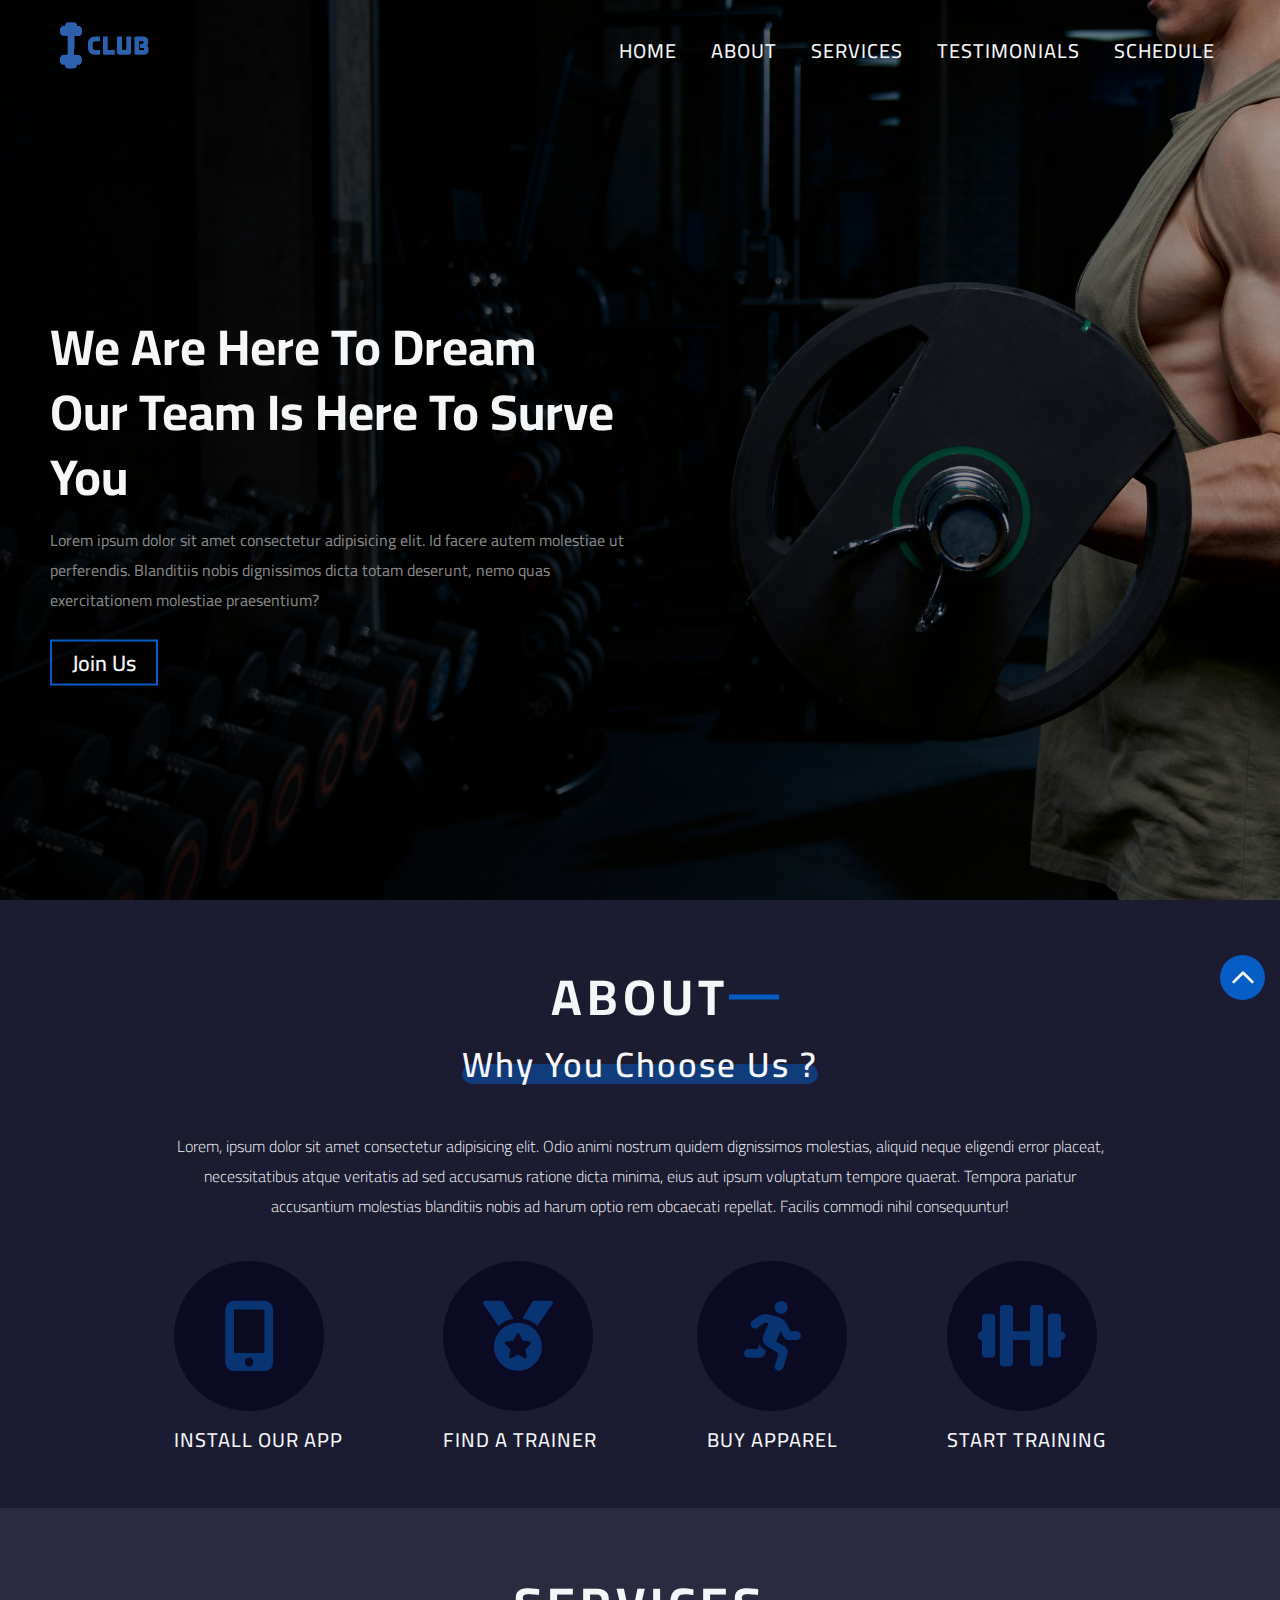
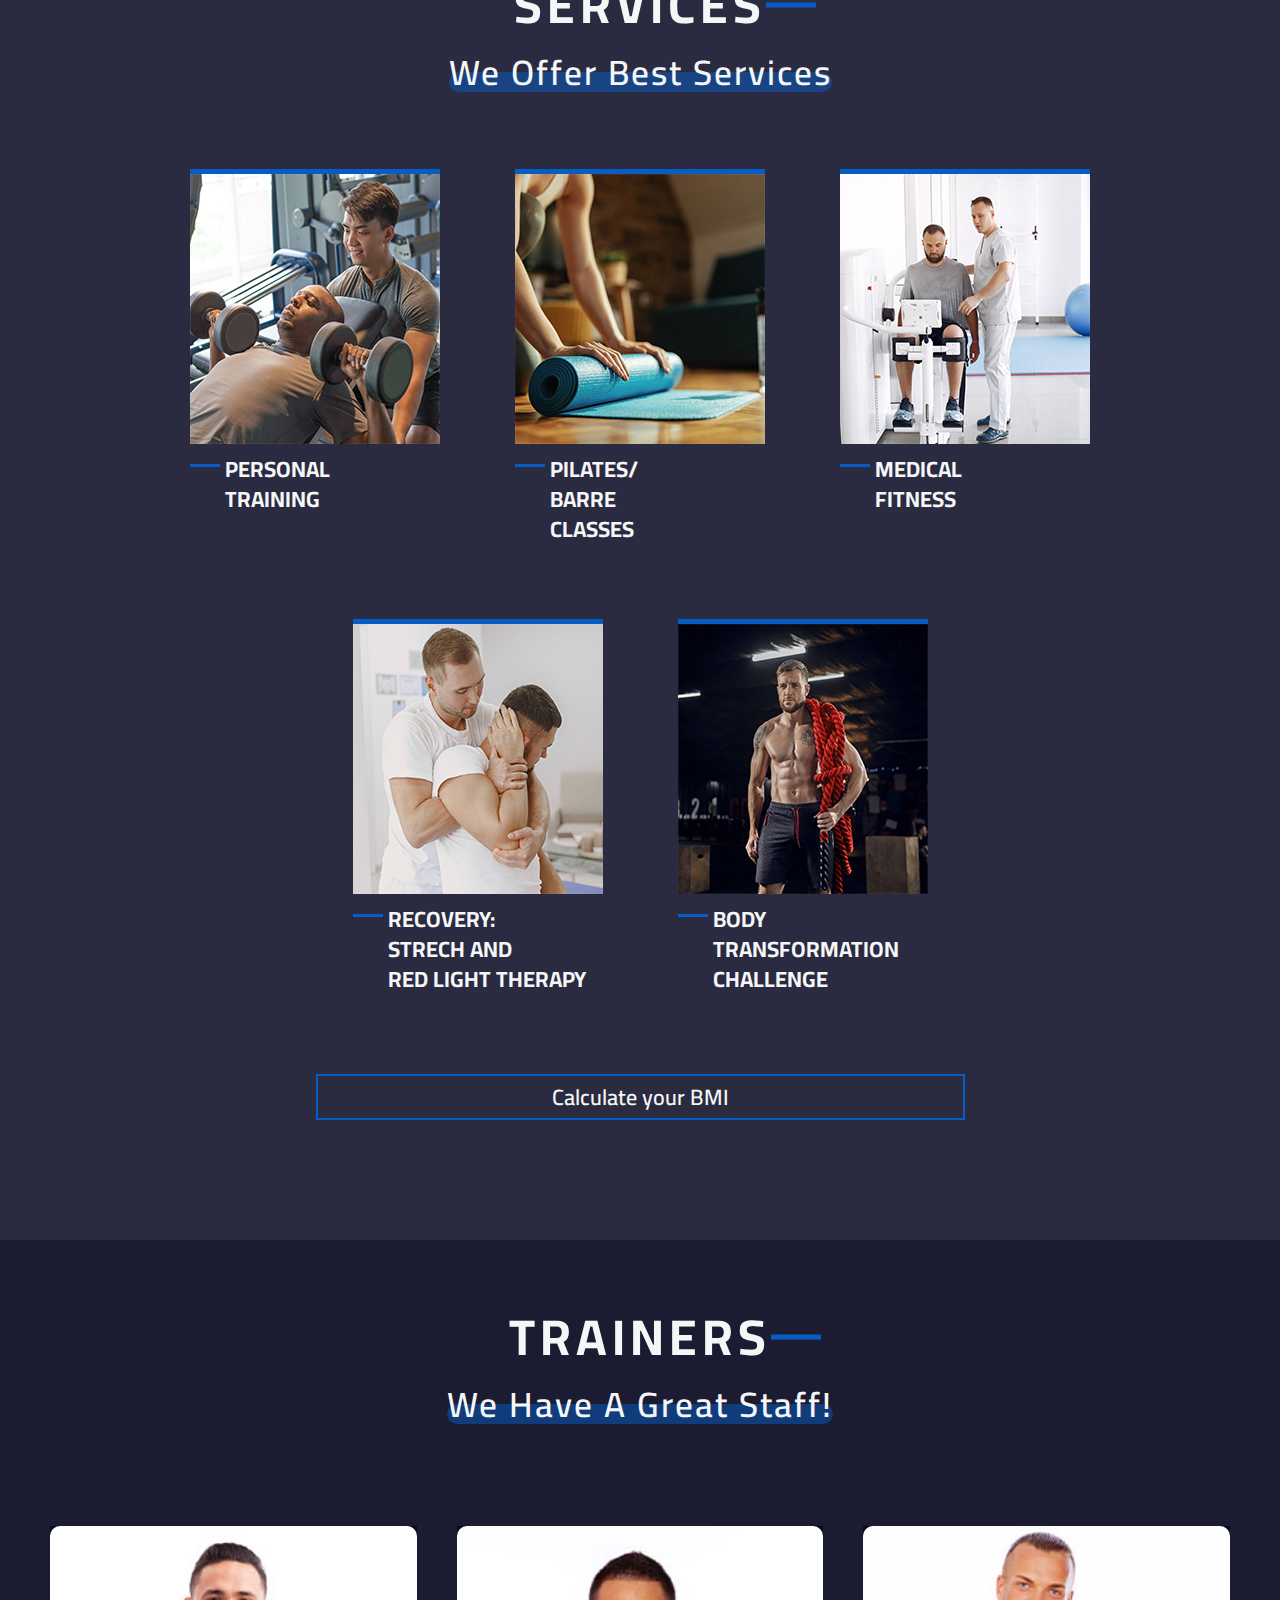
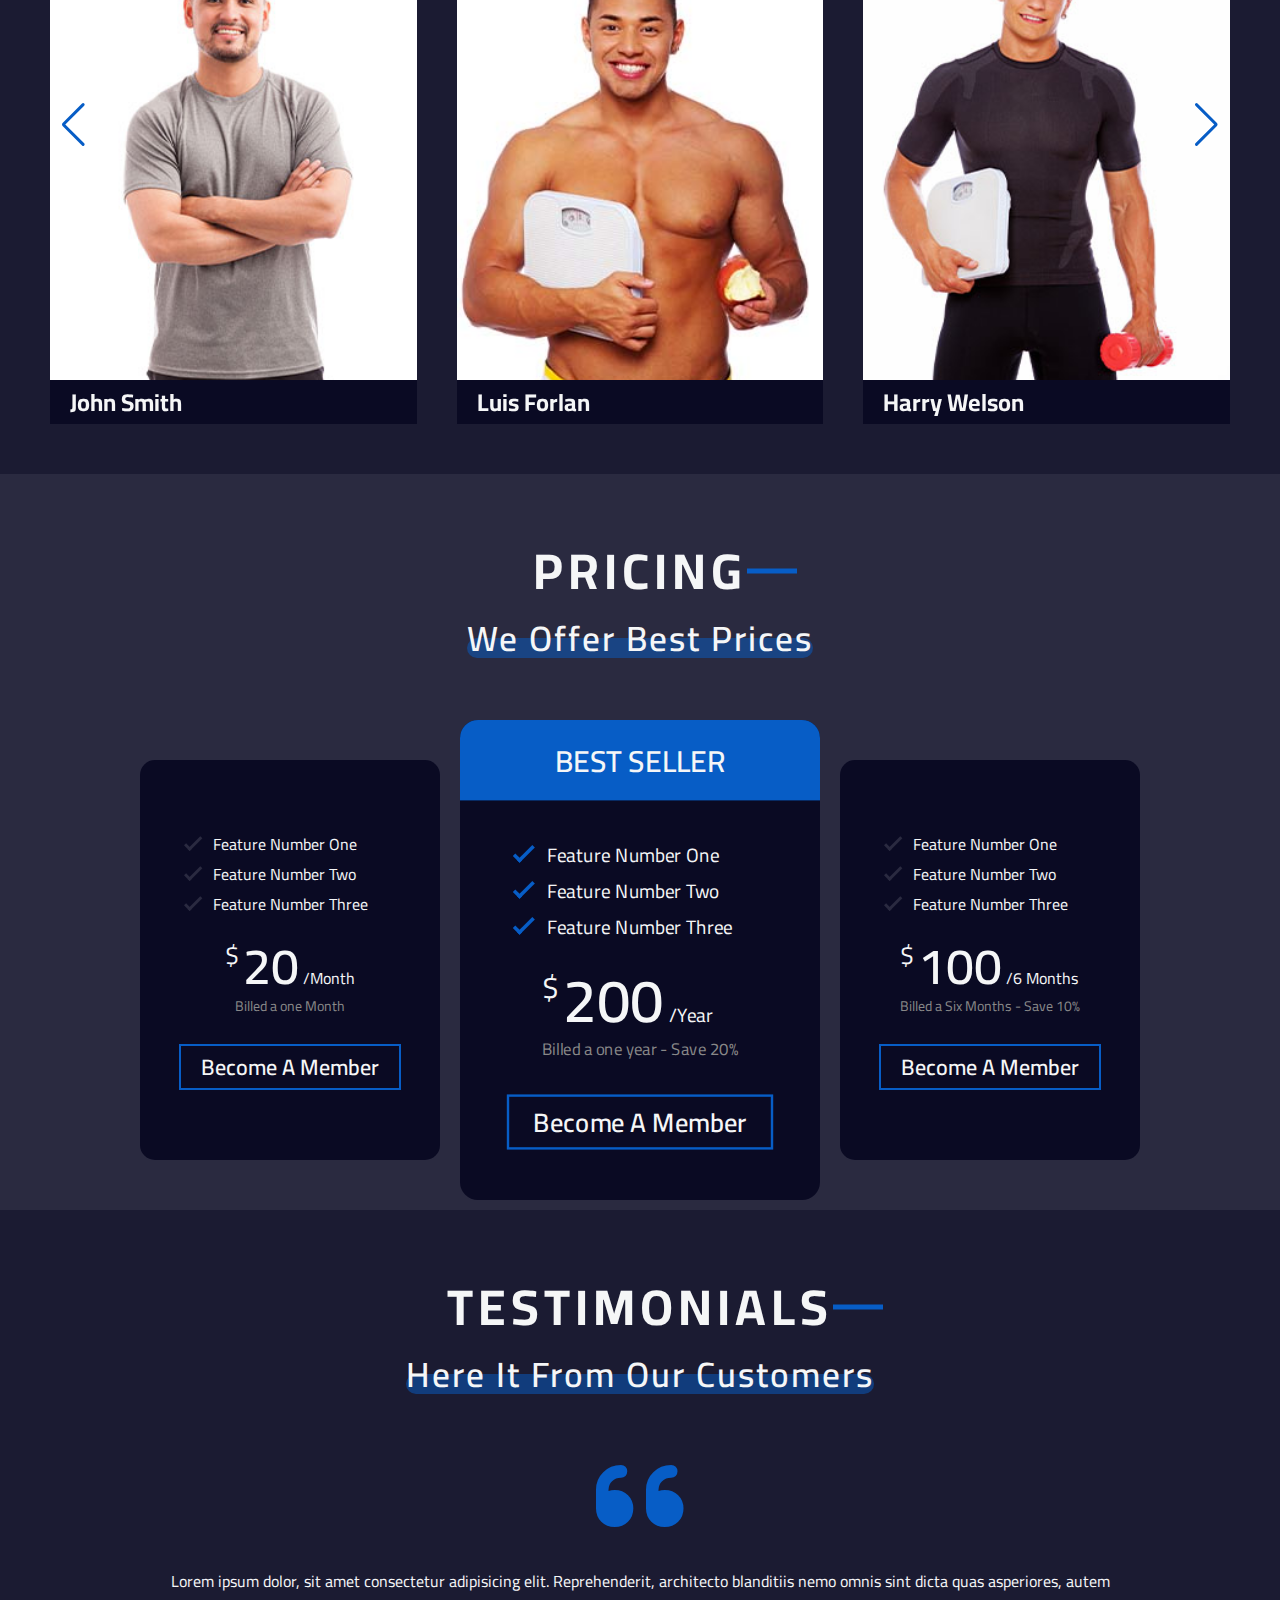
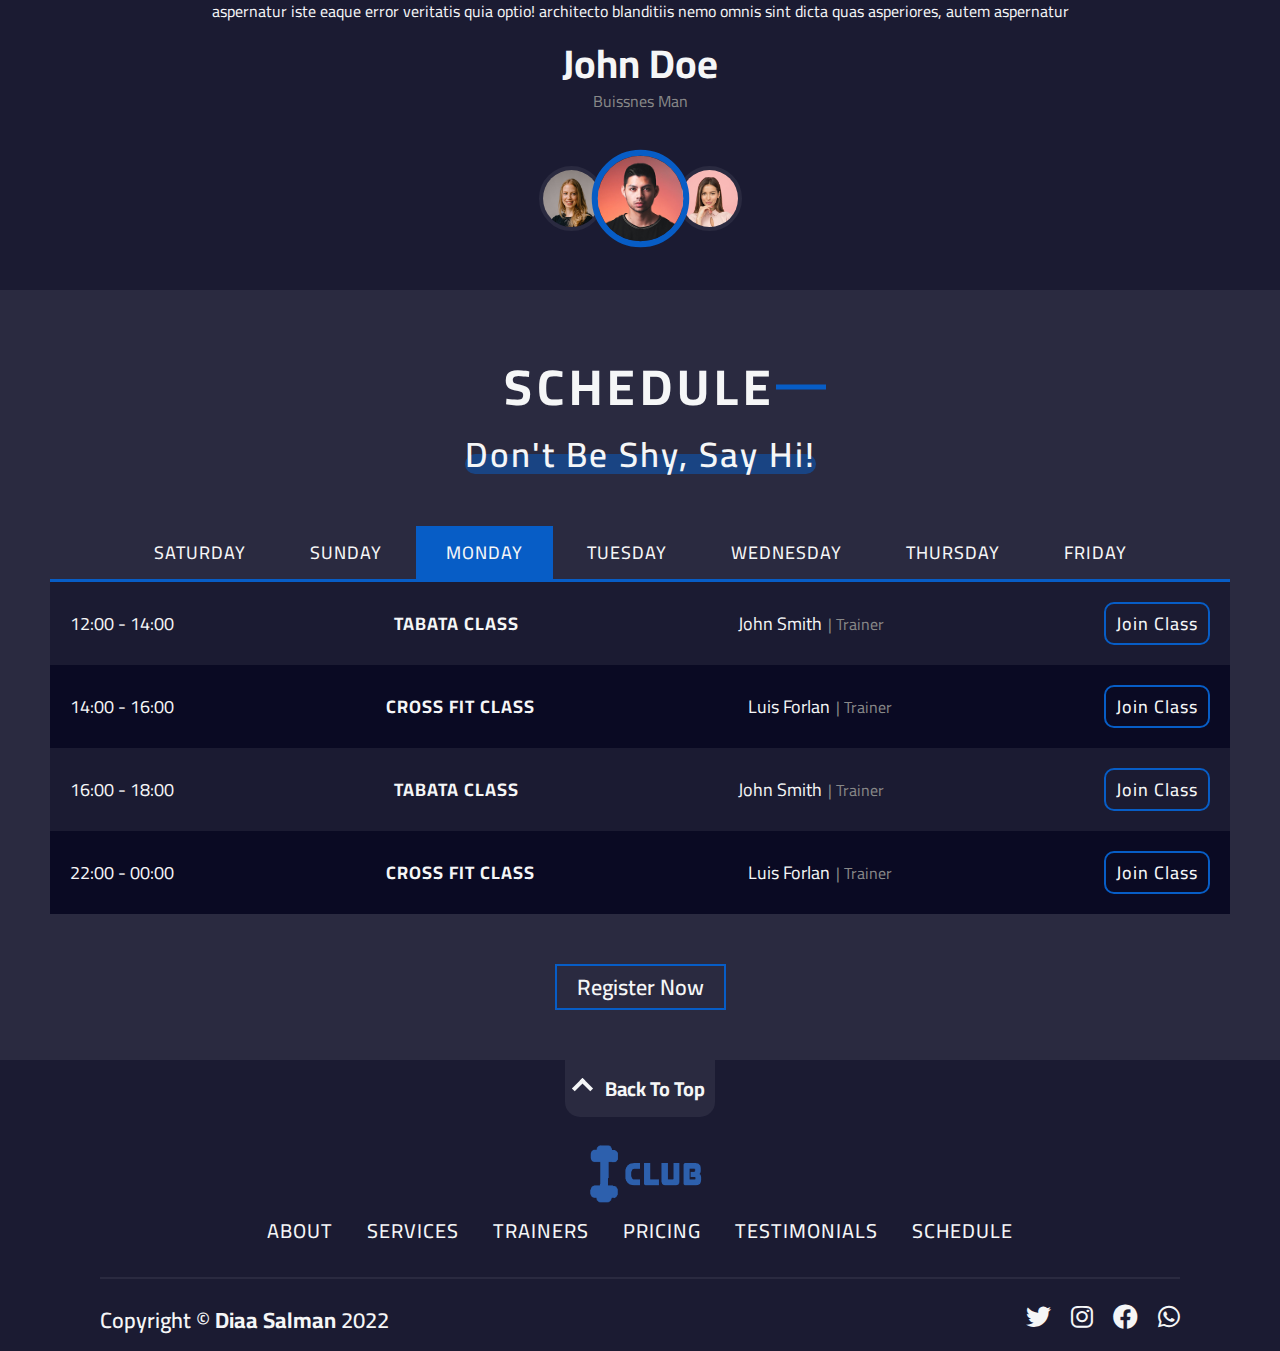
<file: index.html>
<!DOCTYPE html>
<html lang="en">
<head>
    <meta charset="UTF-8">
    <meta http-equiv="X-UA-Compatible" content="IE=edge">
    <meta name="viewport" content="width=device-width, initial-scale=1.0">
    <meta name="description" content="We Are Here To Dream. Our Team Is Here To Serve You.">
    <link rel="stylesheet" href="CSS/all.min.css">
    <link rel="stylesheet" href="https://cdn.jsdelivr.net/npm/swiper@8/swiper-bundle.min.css">
    <link rel="stylesheet" href="CSS/style.css">
    <link rel="icon" type="image/png" href="./assets/Icons/iclub-icon.png">
    <title>I-Club GYM</title>
</head>
<body>
        <!-- Home Section -->
        <header class="home" id="home">
                <!-- START NAV BAR -->
                <nav>
                    <a href="#"><img src="./assets/Images/I-Club.png" alt="logo" class="logo"></a>
                    <ul>
                        <li><a href="#home">Home</a></li>
                        <li><a href="#about">About</a></li>
                        <li><a href="#services">Services</a></li>
                        <li><a href="#test">Testimonials</a></li>
                        <li><a href="#scedule">Schedule</a></li>
                    </ul>
                    <img src="./assets/Icons/hamburger.png" alt="menu-icon" class="menu-icon" id="menu-icon">
                    <div class="overlay" id="overlay">
                        <img src="./assets/Icons/close.png" alt="close-icon" class="close-icon" id="close-icon">
                        <ul>
                            <li><a href="#home">Home</a></li>
                            <li><a href="#about">About</a></li>
                            <li><a href="#services">Services</a></li>
                            <li><a href="#test">Testimonials</a></li>
                            <li><a href="#scedule">Schedule</a></li>
                        </ul>
                    </div>
                </nav>
                <!-- START HOME CONTENT -->
                <div class="content">
                    <div class="info">
                        <h1>We Are Here To Dream <br> Our Team Is Here To Surve You</h1>
                        <p>Lorem ipsum dolor sit amet consectetur adipisicing elit. Id facere
                        autem molestiae ut perferendis. Blanditiis nobis dignissimos dicta totam
                        deserunt, nemo quas exercitationem molestiae praesentium?</p>
                        <a href="#scedule" class="btn">Join Us</a>
                    </div>
                    <div class="image">
                        <img src="./assets/Images/Fitness tracker-rafiki.svg" alt="fitness-tracker">
                    </div>
                    <a href="#home" id="to-top"><img src="./assets/Icons/arrowhead-up.png" alt="arrow-top"></a>
                </div>
        </header>

        <!-- About Section -->
        <section class="about" id="about">
            <div class="title">
                <h1>About</h1>
                <p>Why You Choose Us ?</p>
            </div>
            <div class="about-des">
                <p>Lorem, ipsum dolor sit amet consectetur adipisicing elit. Odio animi nostrum quidem dignissimos molestias, aliquid neque eligendi error placeat,
                necessitatibus atque veritatis ad sed accusamus ratione dicta minima, eius aut ipsum voluptatum tempore quaerat. Tempora pariatur accusantium molestias
                blanditiis nobis ad harum optio rem obcaecati repellat. Facilis commodi nihil consequuntur!</p>
            </div>
            <div class="cards">
                <div class="card">
                    <i class="fa-solid fa-mobile-screen-button"></i>
                    <p>Install  our app</p>
                </div>
                <div class="card">
                    <i class="fa-solid fa-medal"></i>
                    <p>Find A trainer</p>
                </div>
                <div class="card">
                    <i class="fa-solid fa-person-running"></i>
                    <p>buy apparel</p>
                </div>
                <div class="card">
                    <i class="fa-solid fa-dumbbell"></i>
                    <p>Start training</p>
                </div>
            </div>
        </section>
        <!-- Services Section -->
        <section class="services" id="services">
            <div class="title">
                <h1>Services</h1>
                <p>We Offer Best Services</p>
            </div>
            <div class="cards">
                <div class="top-cards">
                    <div class="card">
                        <div class="image"><img src="./assets/Images/test2.jpg" alt="personal training"></div>
                        <p>Personal <br> Training</p>
                    </div>
                    <div class="card">
                        <div class="image"><img src="./assets/Images/test4.jpg" alt="pilates class"></div>
                        <p>Pilates/ <br> Barre <br> Classes </p>
                    </div>
                    <div class="card">
                        <div class="image"><img src="./assets/Images/test.jpg" alt="medical"></div>
                        <p>Medical <br> Fitness</p>
                    </div>
                </div>
                <div class="bottom-cards">
                    <div class="card">
                        <div class="image"><img src="./assets/Images/test3.jpg" alt="recovery"></div>
                        <p>Recovery: <br> Strech and <br> red light therapy</p>
                    </div>
                    <div class="card">
                        <div class="image"><img src="./assets/Images/test5.jpg" alt="transformation"></div>
                        <p>body <br> transformation <br> challenge</p>
                    </div>
                </div>
            </div>
            <a href="./BMI Calculator/index.html" class="btn">Calculate your BMI</a>
        </section>
        <!-- Trainers Section -->
        <section class="trainers" id="trainers">
            <div class="title">
                <h1>Trainers</h1>
                <p>We Have A Great Staff!</p>
            </div>
            <div class="swiper">
                <!-- Additional required wrapper -->
                <div class="swiper-wrapper">
                <!-- Slides -->
                    <div class="swiper-slide">
                        <img src="./assets/Images/trainer-1.jpg" alt="Trainer1">
                        <div class="trainer-info">
                            <h2>John Smith</h2>
                            <p>Tabata Instructor</p>
                            <div class="social-icons">
                                <a href="#"><i class="fa-brands fa-twitter"></i></a> 
                                <a href="#"><i class="fa-brands fa-instagram"></i></a> 
                                <a href="#"><i class="fa-brands fa-whatsapp"></i></a> 
                                <a href="#"><i class="fa-brands fa-facebook"></i></a> 
                            </div>
                        </div>
                    </div>
                    <div class="swiper-slide">
                        <img src="./assets/Images/trainer-2.jpg" alt="Trainer2">
                        <div class="trainer-info">
                            <h2>Luis Forlan</h2>
                            <p>Cross Fit Instructor</p>
                            <div class="social-icons">
                                <a href="#"><i class="fa-brands fa-twitter"></i></a> 
                                <a href="#"><i class="fa-brands fa-instagram"></i></a> 
                                <a href="#"><i class="fa-brands fa-whatsapp"></i></a> 
                                <a href="#"><i class="fa-brands fa-facebook"></i></a> 
                            </div>
                        </div>
                    </div>
                    <div class="swiper-slide">
                        <img src="./assets/Images/trainer-3.jpg" alt="Trainer3">
                        <div class="trainer-info">
                            <h2>Harry Welson</h2>
                            <p>Yoga Instructor</p>
                            <div class="social-icons">
                                <a href="#"><i class="fa-brands fa-twitter"></i></a> 
                                <a href="#"><i class="fa-brands fa-instagram"></i></a> 
                                <a href="#"><i class="fa-brands fa-whatsapp"></i></a> 
                                <a href="#"><i class="fa-brands fa-facebook"></i></a> 
                            </div>
                        </div>
                    </div>
                </div>
                <!-- If we need pagination -->
                <div class="swiper-pagination"></div>
            
                <!-- If we need navigation buttons -->
                <div class="swiper-button-prev"></div>
                <div class="swiper-button-next"></div>
            </div>
        </section>
        <!-- Prices Section -->
        <section class="prices" id="prices">
            <div class="title">
                <h1>Pricing</h1>
                <p>We Offer Best Prices</p>
            </div>
            <div class="cards">
                <div class="card">
                    <div class="info-active">
                        <div class="features">
                            <p>Feature Number One</p>
                            <p>Feature Number Two</p>
                            <p>Feature Number Three</p>
                        </div>
                        <div class="price">
                            <span class="dollar">$</span> <span class="number">20</span> <span class="per">/Month</span>
                            <p class="feature">Billed a one Month</p>
                        </div>
                        <a href="#scedule" class="btn">Become A Member</a>
                    </div>
                </div>
                <div class="card active">
                    <div class="best">BEST SELLER</div>
                    <div class="info-active">
                        <div class="features">
                            <p>Feature Number One</p>
                            <p>Feature Number Two</p>
                            <p>Feature Number Three</p>
                        </div>
                        <div class="price">
                            <span class="dollar">$</span> <span class="number">200</span> <span class="per">/Year</span>
                            <p class="feature">Billed a one year - Save 20%</p>
                        </div>
                        <a href="#scedule" class="btn">Become A Member</a>
                    </div>
                </div>
                <div class="card">
                    <div class="info-active">
                        <div class="features">
                            <p>Feature Number One</p>
                            <p>Feature Number Two</p>
                            <p>Feature Number Three</p>
                        </div>
                        <div class="price">
                            <span class="dollar">$</span> <span class="number">100</span> <span class="per">/6 Months</span>
                            <p class="feature">Billed a Six Months - Save 10%</p>
                        </div>
                        <a href="#scedule" class="btn">Become A Member</a>
                    </div>
                </div>
            </div>
        </section>
        <!-- Testominals Section -->
        <section class="test" id="test">
            <div class="title">
                <h1>Testimonials</h1>
                <p>Here It From Our Customers</p>
            </div>
            <div class="review">
                <div class="user-text">
                    <i class="fa-solid fa-quote-left"></i>
                    <p class="message">Lorem ipsum dolor sit, amet consectetur adipisicing elit. Temporibus animi vero repudiandae saepe architecto aspernatur odio, optio hic aliquid omnis possimus fugiat quia id quibusdam.</p>
                    <h2 class="name">Marry Welliam</h2>
                    <p class="name-job">CEO Humble</p>
                </div>
                <div class="user-text active-text">
                    <i class="fa-solid fa-quote-left"></i>
                    <p class="message active-text">Lorem ipsum dolor, sit amet consectetur adipisicing elit. Reprehenderit,
                    architecto blanditiis nemo omnis sint dicta quas asperiores, autem aspernatur iste eaque error veritatis quia optio!
                    architecto blanditiis nemo omnis sint dicta quas asperiores, autem aspernatur</p>
                    <h2 class="name">John Doe</h2>
                    <p class="name-job">Buissnes Man</p>
                </div>
                <div class="user-text">
                    <i class="fa-solid fa-quote-left"></i>
                    <p class="message">Lorem, ipsum dolor sit amet consectetur adipisicing elit. Voluptatem consectetur ipsam dolor deserunt sed! Unde cum libero et sunt. Nisi quae fugiat aspernatur optio assumenda consequuntur odio odit. Voluptates, vero?</p>
                    <h2 class="name">Sally Cooper</h2>
                    <p class="name-job">Buissnes Woman</p>
                </div>
                <div class="images">
                    <img src="./assets/Images/user-1.jpg" alt="customer1" class="user-img" onclick="showReview()">
                    <img src="./assets/Images/user-2.jpg" alt="customer2" class="active user-img" onclick="showReview()">
                    <img src="./assets/Images/user-3.jpg" alt="customer3" class="user-img" onclick="showReview()">
                </div>
            </div>
        </section>
        <!-- Contact Section -->
        <section class="scedule" id="scedule">
            <div class="title">
                <h1>Schedule</h1>
                <p>Don't Be Shy, Say Hi!</p>
                <div class="container">
                    <div class="days">
                        <span data-cat=".sat">Saturday</span>
                        <span data-cat=".sun">Sunday</span>
                        <span data-cat=".mon" class="active-tab">Monday</span>
                        <span data-cat=".tues">Tuesday</span>
                        <span data-cat=".wed">Wednesday</span>
                        <span data-cat=".thur">Thursday</span>
                        <span data-cat=".fri">Friday</span>
                    </div>
                    <div class="calender sat">
                        <div class="record odd">
                            <p class="time">12:00 - 14:00</p>
                            <p class="class">Tabata Class</p>
                            <p class="trainer">John Smith <span>|  Trainer</span></p>
                            <a href="#">Join Class</a>
                        </div>
                        <div class="record even">
                            <p class="time">14:00 - 16:00</p>
                            <p class="class">Cross Fit Class</p>
                            <p class="trainer">Luis Forlan <span>| Trainer</span></p>
                            <a href="#">Join Class</a>
                        </div>
                        <div class="record odd">
                            <p class="time">16:00 - 18:00</p>
                            <p class="class">Tabata Class</p>
                            <p class="trainer">John Smith <span>| Trainer</span></p>
                            <a href="#">Join Class</a>
                        </div>
                        <div class="record even">
                            <p class="time">18:00 - 20:00</p>
                            <p class="class">Cross Fit Class</p>
                            <p class="trainer">Luis Forlan <span>| Trainer</span></p>
                            <a href="#">Join Class</a>
                        </div>
                        </div>
                    <div class="calender sun">
                        <div class="record odd">
                            <p class="time">12:00 - 14:00</p>
                            <p class="class">Cross Fit Class</p>
                            <p class="trainer">Luis Forlan <span>| Trainer</span></p>
                            <a href="#">Join Class</a>
                        </div>
                        <div class="record even">
                            <p class="time">14:00 - 16:00</p>
                            <p class="class">Tabata Class</p>
                            <p class="trainer">John Smith <span>| Trainer</span></p>
                            <a href="#">Join Class</a>
                        </div>
                        <div class="record odd">
                            <p class="time">16:00 - 18:00</p>
                            <p class="class">Tabata Class</p>
                            <p class="trainer">John Smith <span>| Trainer</span></p>
                            <a href="#">Join Class</a>
                        </div>
                        <div class="record even">
                            <p class="time">18:00 - 20:00</p>
                            <p class="class">Cross Fit Class</p>
                            <p class="trainer">Luis Forlan <span>| Trainer</span></p>
                            <a href="#">Join Class</a>
                        </div>
                        </div>
                    <div class="calender mon active-day">
                        <div class="record odd">
                            <p class="time">12:00 - 14:00</p>
                            <p class="class">Tabata Class</p>
                            <p class="trainer">John Smith <span>|  Trainer</span></p>
                            <a href="#">Join Class</a>
                        </div>
                        <div class="record even">
                            <p class="time">14:00 - 16:00</p>
                            <p class="class">Cross Fit Class</p>
                            <p class="trainer">Luis Forlan <span>| Trainer</span></p>
                            <a href="#">Join Class</a>
                        </div>
                        <div class="record odd">
                            <p class="time">16:00 - 18:00</p>
                            <p class="class">Tabata Class</p>
                            <p class="trainer">John Smith <span>| Trainer</span></p>
                            <a href="#">Join Class</a>
                        </div>
                        <div class="record even">
                            <p class="time">22:00 - 00:00</p>
                            <p class="class">Cross Fit Class</p>
                            <p class="trainer">Luis Forlan <span>| Trainer</span></p>
                            <a href="#">Join Class</a>
                        </div>
                    </div>
                    <div class="calender tues">
                        <div class="record odd">
                            <p class="time">12:00 - 14:00</p>
                            <p class="class">Tabata Class</p>
                            <p class="trainer">John Smith <span>|  Trainer</span></p>
                            <a href="#">Join Class</a>
                        </div>
                        <div class="record even">
                            <p class="time">14:00 - 16:00</p>
                            <p class="class">Cross Fit Class</p>
                            <p class="trainer">Luis Forlan <span>| Trainer</span></p>
                            <a href="#">Join Class</a>
                        </div>
                        <div class="record odd">
                            <p class="time">16:00 - 18:00</p>
                            <p class="class">Tabata Class</p>
                            <p class="trainer">John Smith <span>| Trainer</span></p>
                            <a href="#">Join Class</a>
                        </div>
                        <div class="record even">
                            <p class="time">18:00 - 20:00</p>
                            <p class="class">Cross Fit Class</p>
                            <p class="trainer">Luis Forlan <span>| Trainer</span></p>
                            <a href="#">Join Class</a>
                        </div>
                        <div class="record odd">
                            <p class="time">20:00 - 22:00</p>
                            <p class="class">Tabata Class</p>
                            <p class="trainer">John Smith <span>| Trainer</span></p>
                            <a href="#">Join Class</a>
                        </div>
                        <div class="record even">
                            <p class="time">22:00 - 00:00</p>
                            <p class="class">Cross Fit Class</p>
                            <p class="trainer">Luis Forlan <span>| Trainer</span></p>
                            <a href="#">Join Class</a>
                        </div>
                    </div>
                    <div class="calender wed">
                        <div class="record odd">
                            <p class="time">16:00 - 18:00</p>
                            <p class="class">Tabata Class</p>
                            <p class="trainer">John Smith <span>| Trainer</span></p>
                            <a href="#">Join Class</a>
                        </div>
                        <div class="record even">
                            <p class="time">18:00 - 20:00</p>
                            <p class="class">Yoga Class</p>
                            <p class="trainer">Harry Welson <span>| Trainer</span></p>
                            <a href="#">Join Class</a>
                        </div>
                        <div class="record odd">
                            <p class="time">20:00 - 22:00</p>
                            <p class="class">Tabata Class</p>
                            <p class="trainer">John Smith <span>| Trainer</span></p>
                            <a href="#">Join Class</a>
                        </div>
                        <div class="record even">
                            <p class="time">22:00 - 00:00</p>
                            <p class="class">Cross Fit Class</p>
                            <p class="trainer">Luis Forlan <span>| Trainer</span></p>
                            <a href="#">Join Class</a>
                        </div>
                    </div>
                    <div class="calender thur">
                        <div class="record odd">
                            <p class="time">12:00 - 14:00</p>
                            <p class="class">Yoga Class</p>
                            <p class="trainer">Harry Welson <span>| Trainer</span></p>
                            <a href="#">Join Class</a>
                        </div>
                        <div class="record even">
                            <p class="time">14:00 - 16:00</p>
                            <p class="class">Cross Fit Class</p>
                            <p class="trainer">Luis Forlan <span>| Trainer</span></p>
                            <a href="#">Join Class</a>
                        </div>
                        <div class="record odd">
                            <p class="time">16:00 - 18:00</p>
                            <p class="class">Yoga Class</p>
                            <p class="trainer">Harry Welson <span>| Trainer</span></p>
                            <a href="#">Join Class</a>
                        </div>
                        <div class="record even">
                            <p class="time">18:00 - 20:00</p>
                            <p class="class">Cross Fit Class</p>
                            <p class="trainer">Luis Forlan <span>| Trainer</span></p>
                            <a href="#">Join Class</a>
                        </div>
                        <div class="record odd">
                            <p class="time">20:00 - 22:00</p>
                            <p class="class">Tabata Class</p>
                            <p class="trainer">John Smith <span>| Trainer</span></p>
                            <a href="#">Join Class</a>
                        </div>
                    </div>
                    <div class="calender fri">
                        <div class="record odd">
                            <p class="time">12:00 - 14:00</p>
                            <p class="class">Tabata Class</p>
                            <p class="trainer">John Smith <span>|  Trainer</span></p>
                            <a href="#">Join Class</a>
                        </div>
                        <div class="record even">
                            <p class="time">14:00 - 16:00</p>
                            <p class="class">Cross Fit Class</p>
                            <p class="trainer">Luis Forlan <span>| Trainer</span></p>
                            <a href="#">Join Class</a>
                        </div>
                        <div class="record odd">
                            <p class="time">16:00 - 18:00</p>
                            <p class="class">Yoga Class</p>
                            <p class="trainer">Harry Welson <span>| Trainer</span></p>
                            <a href="#">Join Class</a>
                        </div>
                        <div class="record even">
                            <p class="time">18:00 - 20:00</p>
                            <p class="class">Cross Fit Class</p>
                            <p class="trainer">Luis Forlan <span>| Trainer</span></p>
                            <a href="#">Join Class</a>
                        </div>
                        <div class="record odd">
                            <p class="time">20:00 - 22:00</p>
                            <p class="class">Tabata Class</p>
                            <p class="trainer">John Smith <span>| Trainer</span></p>
                            <a href="#">Join Class</a>
                        </div>
                        <div class="record even">
                            <p class="time">22:00 - 00:00</p>
                            <p class="class">Yoga Class</p>
                            <p class="trainer">Harry Welson <span>| Trainer</span></p>
                            <a href="#">Join Class</a>
                        </div>
                    </div>
                </div>
                <a href="#" class="btn">Register Now</a>
            </div>
        </section>
        <!-- Footer Section -->
        <footer>
            <div class="top">
                <a href="#home"><span></span>Back To Top</a>
            </div>
            <nav>
                <a href="#"><img src="./assets/Images/I-Club.png" alt="logo" class="logo"></a>
                <ul>
                    <li><a href="#about">About</a></li>
                    <li><a href="#services">Services</a></li>
                    <li><a href="#trainers">Trainers</a></li>
                    <li><a href="#prices">Pricing</a></li>
                    <li><a href="#test">Testimonials</a></li>
                    <li><a href="#scedule">Schedule</a></li>
                </ul>
            </nav>
            <div class="copyright">
                <p class="copy">Copyright &copy; <a href="https://www.facebook.com/diaa.msalman.9">Diaa Salman</a> 2022 </p>
                <div class="social-links">
                    <a href="#"><i class="fa-brands fa-twitter"></i></a> 
                    <a href="#"><i class="fa-brands fa-instagram"></i></a> 
                    <a href="#"><i class="fa-brands fa-facebook"></i></a> 
                    <a href="#"><i class="fa-brands fa-whatsapp"></i></a> 
                </div>
            </div>
        </footer>

        <script src="https://cdn.jsdelivr.net/npm/swiper@8/swiper-bundle.min.js"></script>
        <script src="main.js"></script>
</body>
</html>
</file>
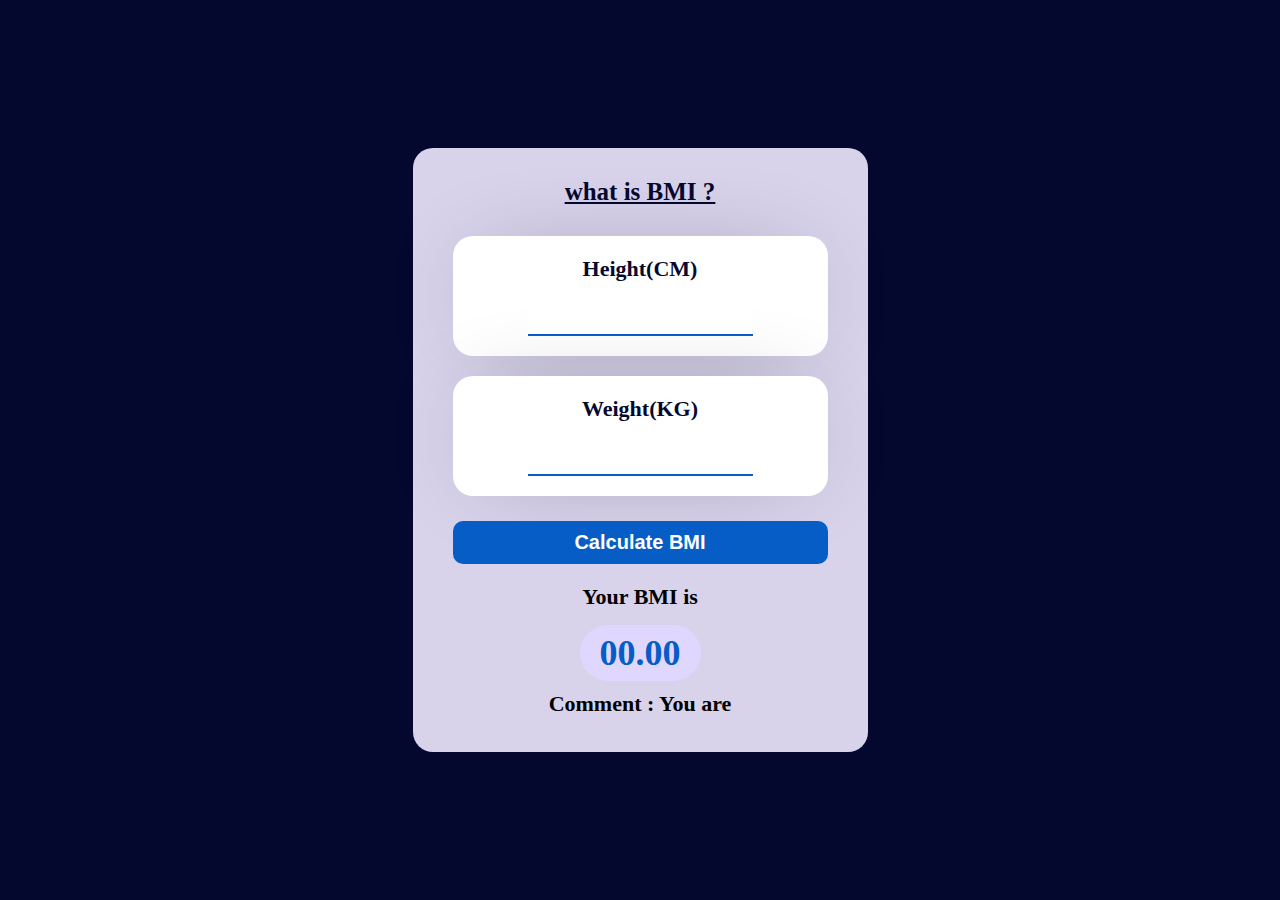
<file: BMI Calculator/index.html>
<!DOCTYPE html>
<html lang="en">
<head>
    <meta charset="UTF-8">
    <meta http-equiv="X-UA-Compatible" content="IE=edge">
    <meta name="viewport" content="width=device-width, initial-scale=1.0">
    <link rel="stylesheet" href="style.css">
    <link rel="icon" type="image/png" href="../assets/Icons/iclub-icon.png">
    <title>BMI Calculator</title>
</head>
<body>
    <div class="container">
        <div class="box">
            <a href="https://www.nhs.uk/common-health-questions/lifestyle/what-is-the-body-mass-index-bmi/" target="_blank" class="ques">what is BMI ?</a>
            <div class="content">
                <div class="input">
                    <label for="height">Height(CM)</label>
                    <input type="number" min="0" id="height">
                </div>
                <div class="input">
                    <label for="weight">Weight(KG)</label>
                    <input type="number" min="0" id="weight">
                </div>
                <button id="calculator">Calculate BMI</button>
            </div>
            <div class="result">
                <p>Your BMI is</p>
                <div id="result">00.00</div>
                <p class="comment">Comment : You are <span id="comment"></span></p>
            </div>
        </div>
    </div>
    
    <script src="main.js"></script>
</body> 
</html>
</file>
<file: CSS/style.css>
@import url('https://fonts.googleapis.com/css2?family=Cairo:wght@300;400;500;600;700;800&display=swap');
:root {
    --main-color: #075dc6;
    --text-bg: rgb(7, 93, 198, 0.5);
    --bg-color: #1b1b32;
    --second-bg: #2a2a40;
    --cards: #0a0a23;
    --light-text: #f5f6f7;
    --dark-text: #888;
}
* {
    padding: 0;
    margin: 0;
    scroll-behavior: smooth;
    box-sizing: border-box;
}
body {
    font-family: 'Cairo', sans-serif;;
}
body::-webkit-scrollbar{
    display: none;
}
/******************************************** Home Page ********************************************/
header {
    width: 100%;
    height: 100vh;
    background-image: linear-gradient(to right, rgb(0,0,0,0.9), rgb(0,0,0,0.3)), url(../assets/Images/main-bg.jpg);
    background-position: center;
    background-repeat: no-repeat;
    background-size: cover;
    padding: 0 150px;
}

/* Start Nav Bar */
header nav,
footer nav {
    display: flex;
    align-items: center;
    justify-content: space-between;
    height: 100px;
}
header nav img {
    width: 100px;
    height: 100%;
}
header nav ul li,
footer nav ul li {  
    list-style: none;
    display: inline-block;
    margin-right: 15px;
    margin-left: 15px;
    position: relative;
}
header nav ul li a,
footer nav ul li a {
    text-decoration: none;
    color: var(--light-text);
    font-size: 20px;
    font-weight: 500;
    transition: 0.3s;
    text-transform: uppercase;
    letter-spacing: 1px;
}
header nav ul li::before{
    content: "";
    position: absolute;
    bottom: -3px;
    width: 0;
    height: 3px;
    background-color: var(--main-color);
    transition: 0.3s;
}
header nav ul li:hover::before {
    width: 100%;
}
header nav ul a:hover{
    color: var(--main-color);
}
.menu-icon {
    display: none;
}
.overlay {
    height: 100%;
    position: fixed;
    top: 0;
    left: -100%;
    background-color: rgba(0, 0, 0, 0.7);
    z-index: 5000;
    display: flex;
    align-content: center;
    justify-content: center;
    flex-direction: column;
    transition: 0.5s;
}
.overlay ul {
    display: grid;
    justify-content: center;
    align-content: center;
    text-align: center;
}
.overlay ul li {
    margin: 30px 0;
}
.overlay ul li:hover::before {
    width: 0;
}
.overlay img {
    width: 30px;
    height: 30px;
    position: absolute;
    top: 30px;
    left: 30px;
    cursor: pointer;
}

/* Start Home Content */
.content {
    height: calc(100vh - 100px);
    position: relative;
}
.content .info {
    width: 50%;
    position: absolute;
    top: 50%;
    transform: translateY(-50%);
}
.content .info h1 {
    color: var(--light-text);
    font-size: 50px;
    line-height: 65px;
}
.content .info p {
    color: var(--dark-text);
    margin: 15px 0;
}
.content .image {
    display: none;
}
.btn {
    text-decoration: none;
    color: var(--light-text);
    border: 2px solid var(--main-color);
    padding: 0 20px;
    font-size: 22px;
    font-weight: 600;
    margin-top: 10px;
    transition: .3s;
    display: inline-block;
    position: relative;
    z-index: 123;
}
.btn::before {
    content: "";
    position: absolute;
    left: -2px;
    top: 0;
    height: calc(100% + 2px);
    width: 0;
    background-color: var(--main-color);
    z-index: -1;
    transition: .3s;
}
.btn:hover::before{
    width: calc(100% + 4px);
}
#to-top {
    display: flex;
    align-items: center;
    justify-content: center;
    position: fixed;
    background-color: var(--main-color);
    width: 45px;
    height: 45px;
    border-radius: 50%;
    transition: 0.3s;
    bottom: -100px;
    right: 15px;
    z-index: 999;
    cursor: pointer;
}
#to-top:hover {
    background-color: #154dbe;
}
/******************************************** About Page ********************************************/
.about,
.trainers,
.test,
footer {
    background-color: var(--bg-color);
    padding: 50px 150px;
}
.title {
    text-align: center;
    color: var(--light-text);
}
.title h1 {
    font-size: 50px;
    text-transform: uppercase;
    letter-spacing: 5px;
    position: relative;
}
.title h1::after {
    content: '';
    position: absolute;
    top: 50%;
    transform: translateY(-50%);
    width: 50px;
    height: 5px;
    background-color: var(--main-color);
}
.title > p {
    font-size: 35px;
    line-height: 20px;
    font-weight: 600;
    letter-spacing: 2px;
    display: inline-block;
    z-index: 12;
    position: relative;
    margin: 10px 0;
}
.title > p::before {
    content: '';
    position: absolute;
    bottom: -10px;
    width: 100%;
    height: 20px;
    background-color: var(--text-bg);
    border-radius: 20px;
    z-index: -1;
}
.about .about-des {
    display: flex;
    justify-content: center;
    margin-top: 25px;
}
.about .about-des p {
    text-align: center;
    width: 80%;
    color: var(--light-text);
    font-weight: 300;
    margin-top: 20px;
}
.about .cards {
    margin-top: 40px;
    display: flex;
    align-items: center;
    justify-content: center;
    flex-wrap: wrap;
    gap: 100px;
}
.about .cards .card i {
    color: var(--text-bg);
    width: 150px;
    height: 150px;
    display: flex;
    align-items: center;
    justify-content: center;
    font-size: 70px;
    background-color: var(--cards);
    border-radius: 50%;
    transition: 0.3s;
    cursor: pointer;
}
.about .cards .card i:hover{
    transform: rotate(360deg);
}
.about .cards .card p {
    text-align: center;
    margin-top: 10px;
    color: var(--light-text);
    font-size: 20px;
    text-transform: uppercase;
    font-weight: 500;
    letter-spacing: 1px;
}

/******************************************** Services Page ********************************************/
.services,
.prices,
.scedule {
    background-color: var(--second-bg);
    padding: 50px 100px 0;
}
.services .cards {
    margin: 75px 0 0;
    display: flex;
    align-items: center;
    justify-content: center;
    flex-wrap: wrap;
}
.services .cards .top-cards,
.services .cards .bottom-cards {
    display: flex;
    justify-content: center;
    gap: 275px;
}
.services .cards .top-cards .card .image,
.services .cards .bottom-cards .card .image {
    width: 250px;
    height: 275px;
    border-top: 5px solid var(--main-color);
}
.services .cards .top-cards .card .image img,
.services .cards .bottom-cards .card .image img {
    width: 100%;
    height: 100%;
}
.services .cards .top-cards .card p,
.services .cards .bottom-cards .card p {
    font-size: 22px;
    font-weight: 700;
    color: var(--light-text);
    margin-left: 35px;
    margin-top: 10px;
    line-height: 30px;
    text-transform: uppercase;
    position: relative;
}
.services .cards .bottom-cards {
    position: relative;
    top: -150px;
}
.services .cards .top-cards .card p::before,
.services .cards .bottom-cards .card p::before {
    content: '';
    position: absolute;
    top: 10px;
    left: -35px;
    background-color: var(--main-color);
    width: 30px;
    height: 3px;
}
.services .btn {
    top: -70px;
    margin: 0 auto;
    display: flex;
    justify-content: center;
    width: 25%;
}

/******************************************** Trainers Page ********************************************/
/* .trainers .swiper-wrapper, */
.prices .cards {
    display: flex;
    align-items: center;
    justify-content: center;
    gap: 50px;
    flex-wrap: wrap;
}
.trainers .swiper-wrapper .swiper-slide {
    margin-top: 100px;
    background-color: var(--cards);
    cursor: pointer;

}
.swiper {
    overflow-x: hidden;
    overflow-y: clip;
}
.swiper-pagination-bullet-active {
    opacity: var(--swiper-pagination-bullet-opacity, 1);
    background: var(--main-color);
}
.swiper-button-next, .swiper-button-prev {
    color: var(--main-color);
}
.swiper-horizontal>.swiper-pagination-bullets,
.swiper-pagination-bullets.swiper-pagination-horizontal,
.swiper-pagination-custom, .swiper-pagination-fraction {
    display: none;
}
.prices .cards .card {
    margin-top: 100px;
    width: 300px;
    height: 400px;
    background-color: var(--cards);
    cursor: pointer;
    position: relative;
    overflow: hidden;
}
.trainers .swiper-wrapper .swiper-slide img {
    width: 100%;
    height: 100%;
    border-radius: 10px 10px 0 0;
}
.trainers .swiper-wrapper .swiper-slide .trainer-info {
    width: 100%;
    height: 44px;
    padding: 0 20px;
    background-color: var(--cards);
    position: absolute;
    bottom: 0;
    left: 0;
    z-index: 200;
    transition: 0.5s;
}
.trainers .swiper-wrapper .swiper-slide:hover .trainer-info {
    height: 25%;
}
.trainers .swiper-wrapper .swiper-slide .trainer-info h2 {
    color: var(--light-text);
}
.trainers .swiper-wrapper .swiper-slide .trainer-info p{
    margin: -10px 0 10px;
    color: var(--dark-text);
}
.trainers .swiper-wrapper .swiper-slide .trainer-info .social-icons a {
    text-decoration: none;
}
.trainers .swiper-wrapper .swiper-slide .trainer-info .social-icons a i {
    color: var(--main-color);
    padding-right: 10px;
    font-size: 20px;
}
/******************************************** Pricing Page ********************************************/
.prices {
    padding-bottom: 100px;
}
.prices .cards .card{
    cursor: auto;
}
.prices .cards .card:not(.active),
.info-active {
    border-radius: 15px;
    display: flex;
    align-items: center;
    justify-content: center;
    flex-direction: column;
    color: var(--light-text);
    padding: 30px 0;
}
.prices .cards .active {
    border-radius: 15px 15px;
    transform: scale(1.2);
}
.prices .cards .card .best {
    text-align: center;
    padding: 10px 0;
    color: var(--light-text);
    font-size: 25px;
    font-weight: 600;
    background-color: var(--main-color);
}
.prices .cards .card .price .dollar {
    position: relative;
    top: -20px;
    font-size: 25px;
}
.prices .cards .card .price .number {
    font-size: 50px;
    font-weight: 600;
}
.prices .cards .card .price p {
    font-size: 14px;
    color: var(--dark-text);
    margin: -20px auto 15px;
    text-align: center;
}
.prices .cards .card .info-active p:not(.feature){
    position: relative;
}
.prices .cards .card .info-active p:not(.feature)::before{
    content: "";
    position: absolute;
    transform: rotate(45deg) translateY(30%);
    left: -20px;
    width: 5px;
    height: 15px;
    border: 3px solid var(--main-color);
    border-top: none;
    border-left: none;
}
.prices .cards .card:not(.active) .info-active p:not(.feature)::before {
    border: 3px solid var(--second-bg);
    border-top: none;
    border-left: none;
}
/******************************************** Testominals Page ********************************************/
.test .review {
    margin: 50px 0 0;
    text-align: center;
    color: var(--light-text);
}
.user-text {
    display: none;
}
.active-text {
    display: block;
}
.test .review p {
    width: 80%;
    margin: auto;
}
.test .review i {
    font-size: 100px;
    margin-bottom: 20px;
    color: var(--main-color);
}
.test .review h2 {
    font-size: 40px;
}
.test .review .name-job {
    color: var(--dark-text);
    margin-top: -15px;
}
.test .review .images {
    margin-top: 50px;
}
.test .review .images img {
    width: 65px;
    height: 100%;
    border-radius: 50%;
    border: 4px solid var(--second-bg);
    cursor: pointer;
}
.test .review .images .active {
    border: 4px solid var(--main-color);
    transform: scale(1.5);
}
/******************************************** Contact Page ********************************************/
.scedule {
    padding: 50px 100px;
}
.scedule .container {
    margin-top: 50px;
    margin-bottom: 40px;
}
.scedule .container .days {
    border-bottom: 3px solid var(--main-color);
}
.scedule .container .days span {
    padding: 10px 30px;
    display: inline-block;
    font-size: 18px;
    font-weight: 500;
    cursor: pointer;
    text-transform: uppercase;
    letter-spacing: 1px;
}
.scedule .container .days .active-tab,
.scedule .container .days span:hover {
    background-color: var(--main-color);
}
.scedule .container .calender .record {
    display: flex;
    align-items: center;
    justify-content: space-between;
    padding: 20px;
}
.scedule .container .calender .record a {
    color: var(--light-text);
    text-decoration: none;
    font-size: 18px;
    font-weight: 500;
    letter-spacing: 1px;
    border-radius: 10px;
    border: 2px solid var(--main-color);
    padding: 3px 10px;
}
.scedule .container .calender .record a:hover {
    background-color: var(--main-color);
}
.scedule .container .calender .record p {
    font-size: 18px;
}
.scedule .container .calender .record .class {
    font-weight: 700;
    text-transform: uppercase;
    letter-spacing: 1px;
}
.scedule .container .calender .record .trainer span {
    font-size: 16px;
    color: var(--dark-text);
    margin-left: 2px;
}
.scedule .container .calender .odd {
    background-color: var(--bg-color);
}
.scedule .container .calender .even {
    background-color: var(--cards);
}
.calender {
    display: none;
}
.active-day{
    display: block;
}
/******************************************** Footer Page ********************************************/
footer {
    padding: 0 100px 10px;
    display: flex;
    justify-content: center;
    flex-direction: column;
}
footer nav {
    justify-content: center;
    text-align: center;
    flex-direction: column;
    margin: 30px 0;
}
footer nav a:hover {
    color: var(--main-color);
}
footer nav a img {
    width: 125px;
    height: 87%;
}
footer .top a {
    text-decoration: none;
    color: var(--light-text);
    text-align: center;
    padding: 10px;
    background-color: var(--second-bg);
    width: fit-content;
    border-radius: 0 0 15px 15px;
    cursor: pointer;
    font-size: 20px;
    font-weight: 700;
    transition: 0.3s;
}
footer .top a span {
    width: 15px;
    height: 15px;
    background-color: transparent;
    border: 4px solid var(--light-text);
    display: inline-block;
    margin-right: 15px;
    transform: rotate(45deg);
    position: relative;
    border-bottom: none;
    border-right: none;
    transition: 0.3s;
    animation: to-top 0.7s infinite alternate linear;
}
footer .top a:hover {
    color: var(--main-color);
}
footer .top a:hover span {
    border: 4px solid var(--main-color);
    border-bottom: none;
    border-right: none;
}
@keyframes to-top{
    from {
        top: 0;
    }
    to{
        top: 7px;
    }
}
footer .top {
    display: flex;
    justify-content: center;
}
footer .social-links {
    display: flex;
    align-items: center;
    justify-content: center;
}
footer .copyright {
    display: flex;
    justify-content: space-between;
    padding-top: 20px;
    border-top: 2px solid var(--second-bg);
}
footer .copyright p {
    font-size: 22px;
    font-weight: 600;
    color: var(--light-text);
}
footer .copyright p a {
    font-weight: 700;
    text-decoration: none;
    color: var(--light-text);
    transition: 0.3s;
}
footer .copyright p a:hover {
    color: var(--main-color);
}
footer .copyright .social-links a {
    text-decoration: none;
    padding-left: 20px;
}
footer .copyright .social-links a i {
    color: var(--light-text);
    font-size: 25px;
}
footer .copyright .social-links a i:hover {
    color: var(--main-color);
}

/********************************************** Start Responsive ( Desktops ) **********************************************/


@media only screen and (max-width: 1290px) {
    .home,
    .about,
    .services,
    .trainers,
    .prices,
    .test,
    .scedule{
        padding: 50px;
    }
    .home {
        padding: 0 50px;
    }
    .services .cards .top-cards,
    .services .cards .bottom-cards {
        flex-wrap: wrap;
        gap: 75px;
    }
    .services .cards .bottom-cards {
        margin-top: 225px;
    }
    .services .btn {
        width: 55%;
    }
}

@media only screen and (max-width: 1075px) {
    .content .info h1 {
        font-size: 35px;
        line-height: 50px;
    }
}
@media only screen and (max-width: 825px) {
    header {
        background-image: linear-gradient(to right, rgb(0,0,0,0.9), rgb(0,0,0,0.3)), url(../assets/Images/responsive-main-bg.jpg);
    }
    header nav ul {
        display: none;
    }
    .menu-icon {
        display: block;
        width: 30px;
        height: 30px;
        cursor: pointer;
    }
    .content{ 
        display: flex;
        align-items: center;
        justify-content: center;
    }
    .content .info {
        text-align: center;
        width: 75%;
    }
    .content .info p {
        color: #cecece;
    }
    footer .copyright p,
    footer .copyright .social-links a i {
        font-size: 18px;
    }
    footer nav {
        margin: 50px 0;
    }
    footer nav ul li a {
        font-size: 18px;
    }
}

/********************************************** Start Responsive ( Mobile Phones ) **********************************************/


@media only screen and (max-width: 600px) {
    header {
        padding: 0 20px;
        background-image: linear-gradient(to right, rgb(0,0,0,0.9), rgb(0,0,0,0.3)), url(../assets/Images/responsive-main-bg.jpg);
    }
    header nav ul {
        display: none;
    }
    .menu-icon {
        display: block;
        width: 30px;
        height: 30px;
        cursor: pointer;
    }
    .content .info {
        left: 50%;
        transform: translate(-50%,-50%);
        text-align: center;
        width: 100%;
    }
    .content .info h1 {
        font-size: 28px;
        line-height: 45px;
    }
    .content .info p {
        text-align: justify;
        color: #e8e8e8;
    }

    /* about page */

    .about,
    .services,
    .trainers,
    .prices,
    .test,
    .scedule{
        padding: 50px 20px;
    }
    .about .about-des p {
        text-align: justify;
    }
    .about .cards {
        margin-top: 75px;
        gap: 75px;
    }
    .title > p {
        font-size: 22px;
    }
    .title h1 {
        font-size: 30px;
    }

    /* Services page */
    
    .services .cards .top-cards, .services .cards .bottom-cards {
        flex-wrap: wrap;
        gap: 75px;
    }
    .services .cards .bottom-cards {
        margin-top: 75px;
        top: 0;
    }
    .services .btn {
        top: 30px;
        width: 75%;
    }

    .trainers .swiper-wrapper .swiper-slide:hover .trainer-info {
        height: 35%;
    }

    /* Prices page */
    
    .prices .cards {
        gap: 10px;
    }

    /* Test. page */

    .test .review .message {
        width: 100%;
        text-align: justify;
    }
    .scedule .container .calender .record {
        padding: 10px;
        gap: 10px;
    }
    .scedule .container .calender .record p{
        font-size: 15px;
    }
    .scedule .container .days {
        text-align: center;
        display: grid;
    }
    footer {
        padding: 0 20px 20px;
    }
    footer nav {
        margin: 50px 0;
    }
    footer nav ul {
        margin-top: 10px;
        display: flex;
        align-items: center;
        justify-content: center;
        flex-wrap: wrap;
    }
    footer nav ul li a {
        font-size: 16px;
    }
    footer .copyright p,
    footer .copyright .social-links a i {
        font-size: 16px;
    }
    footer .copyright .social-links a {
        padding-left: 15px;
    }
    footer .copyright {
        display: block;
        text-align: center;
    }
}

@media only screen and (max-width: 365px) {
    .about,
    .services,
    .trainers,
    .prices,
    .test,
    .scedule {
        padding: 50px 10px;
    }
    .content .info h1 {
        font-size: 24px;
        line-height: 35px;
    }
    .title h1 {
        font-size: 18px;
        letter-spacing: 1px;
    }
    .title > p {
        font-size: 15px;
        letter-spacing: 1px;
    }
    .prices .cards .active {
        transform: scale(1.05);
    }
}
</file>
<file: BMI Calculator/style.css>
* {
    padding: 0;
    margin: 0;
    box-sizing: border-box;
    scroll-behavior: smooth;
}
body {
    font-family: poppins;
    background-color: #05082e;
    color: #eee;
    display: flex;
    align-items: center;
    justify-content: center;
    min-height: 100vh;
}
.box {
    min-width: 400px;
    background-color: #d8d3eb;
    border-radius: 20px;
    text-align: center;
    position: relative;
}
.ques {
    color: #05082e;
    font-weight: bold;
    font-size: 25px;
    display: block;
    padding: 30px 0;
}
.content {
    padding: 0 40px;
}
.input {
    background-color: #fff;
    box-shadow:  0 0 95px -30px rgba(0, 0, 0, 0.3);
    border-radius: 20px;
    padding: 20px 0;
    margin-bottom: 20px;
}
.input label {
    display: block;
    font-size: 22px;
    font-weight: 600;
    color: #05082e;
    margin-bottom: 20px;
    font-weight: bold;
}
.input input {
    outline: 0;
    border: none;
    border-bottom: 2px solid #075dc6;
    width: 60%;
    text-align: center;
    font-size: 28px;
    font-weight: bold;
}
button#calculator {
    width: 100%;
    border: none;
    outline: 0;
    color: #fff;
    background-color: #075dc6;
    border-radius: 10px;
    padding: 10px 0;
    font-size: 20px;
    font-weight: bold;
    cursor: pointer;
    margin: 5px 0 20px;
    transition: background 0.2s ease;
}
button#calculator:hover {
    background-color: #323db0;
}
.result {
    padding: 0 30px 20px;
}
.result p {
    font-weight: 600;
    font-size: 22px;
    color: #000;
    margin-bottom: 15px;
}
.result #result {
    font-size: 36px;
    font-weight: 800;
    color: #075dc6;
    background-color: #e0d7ff;
    display: inline-block;
    padding: 7px 20px;
    border-radius: 55px;
    margin-bottom: 10px;
}
#comment {
    color: #075dc6;
    font-weight: 800;
}
</file>
